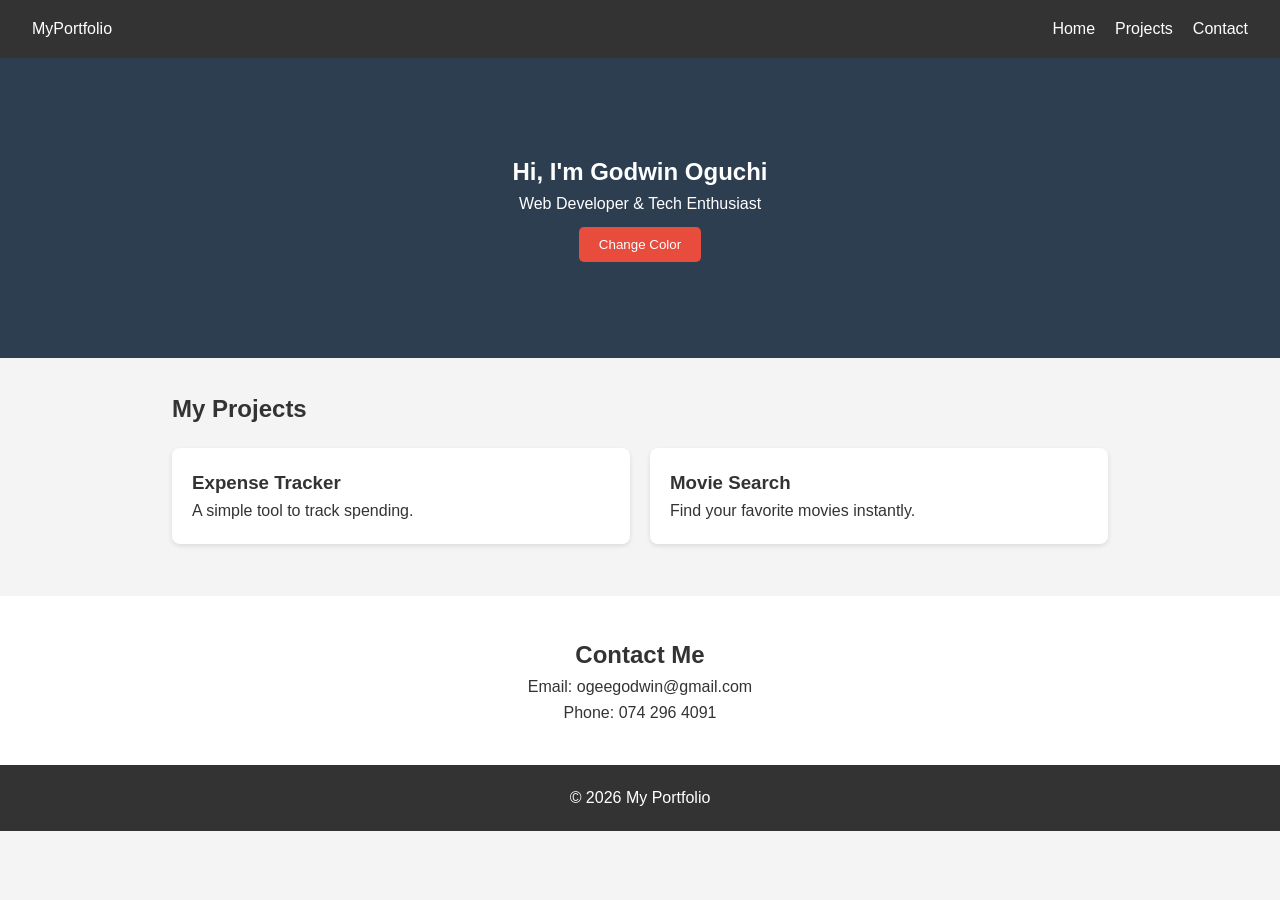
<file: index.html>
<!DOCTYPE html>
<html lang="en">
<head>
    <meta charset="UTF-8">
    <meta name="viewport" content="width=device-width, initial-scale=1.0">
    <title>Godwin's Portfolio</title>
    <link rel="stylesheet" href="style.css">
</head>
<body>

  <nav>
    <div class="logo">MyPortfolio</div>
    <ul>
      <li><a href="#home">Home</a></li>
      <li><a href="#projects">Projects</a></li>
      <li><a href="#contact">Contact</a></li>
    </ul>
  </nav>

  <section id="home" class="hero">
    <div class="hero-content">
      <h1>Hi, I'm Godwin Oguchi</h1>
      <p>Web Developer & Tech Enthusiast</p>
      <button id="colorBtn">Change Color</button>
    </div>
  </section>

  <section id="projects">
    <h2>My Projects</h2>
    <div class="project-grid">
      
      <a href="expense-tracker/index.html" class="card-link">
        <div class="card">
            <h3>Expense Tracker</h3>
            <p>A simple tool to track spending.</p>
        </div>
      </a>
      
      <a href="movie-app/index.html" class="card-link">
        <div class="card">
            <h3>Movie Search</h3>
            <p>Find your favorite movies instantly.</p>
        </div>
      </a>

    </div>
  </section>

  <section id="contact">
    <h2>Contact Me</h2>
    <p>Email: ogeegodwin@gmail.com</p>
    <p>Phone: 074 296 4091</p>
  </section>

  <footer>
    <p>© 2026 My Portfolio</p>
  </footer>

  <script src="script.js"></script>
</body>
</html>
</file>
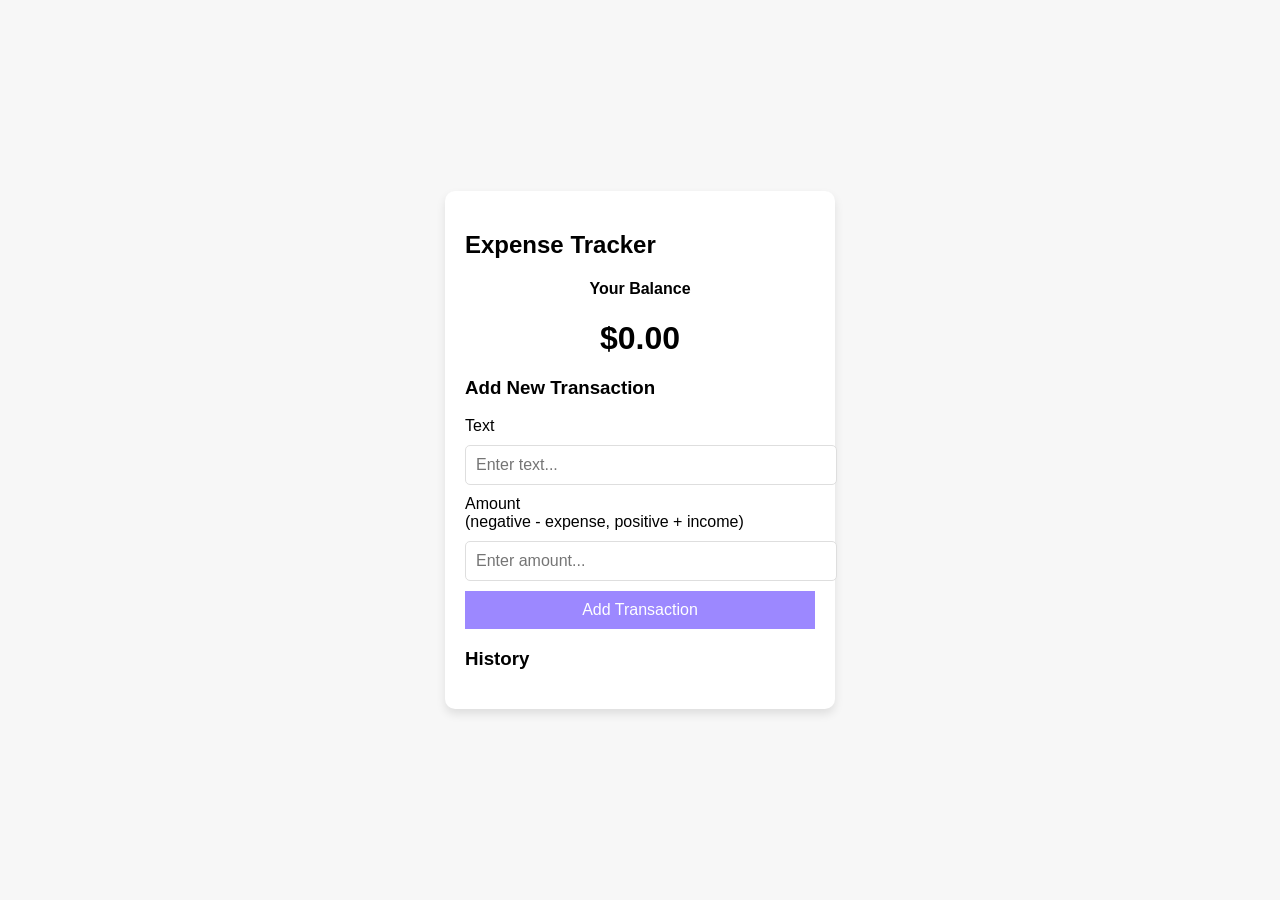
<file: EXPENSE TRACKER/index.html>
<!DOCTYPE html>
<html lang="en">
<head>
    <meta charset="UTF-8">
    <meta name="viewport" content="width=device-width, initial-scale=1.0">
    <title>Expense Tracker</title>
    <link rel="stylesheet" href="style.css">
</head>
<body>

    <div class="container">
        <h2>Expense Tracker</h2>
        
        <div class="balance-container">
            <h4>Your Balance</h4>
            <h1 id="balance">$0.00</h1>
        </div>

        <h3>Add New Transaction</h3>
        <form id="form">
            <div class="form-control">
                <label>Text</label>
                <input type="text" id="text" placeholder="Enter text..." />
            </div>
            <div class="form-control">
                <label>Amount <br>(negative - expense, positive + income)</label>
                <input type="number" id="amount" placeholder="Enter amount..." />
            </div>
            <button class="btn">Add Transaction</button>
        </form>

        <h3>History</h3>
        <ul id="list" class="list">
            </ul>
    </div>

    <script src="script.js"></script>
</body>
</html>
</file>
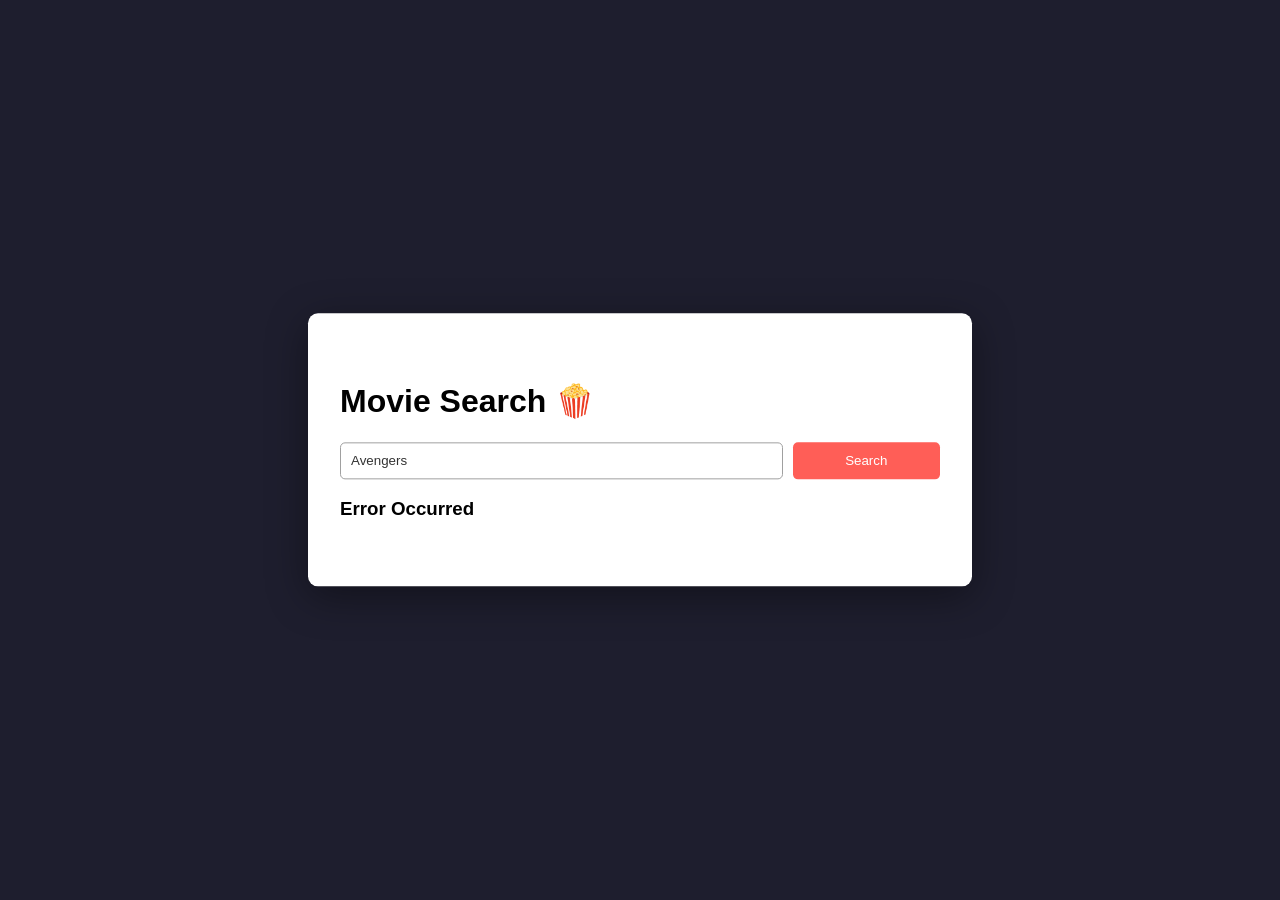
<file: movie-app/index.html>
<!DOCTYPE html>
<html lang="en">
<head>
    <meta charset="UTF-8">
    <meta name="viewport" content="width=device-width, initial-scale=1.0">
    <title>Movie Search</title>
    <link rel="stylesheet" href="style.css">
</head>
<body>

    <div class="container">
        <h1>Movie Search 🍿</h1>
        
        <div class="search-container">
            <input type="text" id="movie-name" placeholder="Enter movie name..." value="Avengers">
            <button id="search-btn">Search</button>
        </div>

        <div id="result">
            </div>
    </div>

    <script src="script.js"></script>
</body>
</html>
</file>
<file: style.css>
* {
    margin: 0;
    padding: 0;
    box-sizing: border-box;
    font-family: Arial, sans-serif;
}

body {
    background-color: #f4f4f4;
    color: #333;
    line-height: 1.6;
}

nav {
    background-color: #333;
    color: white;
    display: flex;
    justify-content: space-between;
    padding: 1rem 2rem;
    align-items: center;
}

nav ul {
    list-style: none;
    display: flex;
    gap: 20px;
}

nav a {
    color: white;
    text-decoration: none;
}

.hero {
    background-color: #2c3e50;
    color: white;
    height: 300px;
    display: flex;
    justify-content: center;
    align-items: center;
    text-align: center;
}

.hero button {
    padding: 10px 20px;
    margin-top: 10px;
    cursor: pointer;
    background-color: #e74c3c;
    color: white;
    border: none;
    border-radius: 5px;
}

#projects {
    padding: 2rem;
    max-width: 1000px;
    margin: 0 auto;
}

.project-grid {
    display: grid;
    grid-template-columns: repeat(auto-fit, minmax(250px, 1fr));
    gap: 20px;
    margin-top: 20px;
}

.card-link {
    text-decoration: none;
    color: inherit;
    display: block;
}

.card {
    background: white;
    padding: 20px;
    border-radius: 8px;
    box-shadow: 0 2px 5px rgba(0,0,0,0.1);
    transition: transform 0.2s;
    height: 100%;
}

.card:hover {
    transform: translateY(-5px);
}

#contact {
    text-align: center;
    padding: 40px;
    background: white;
    margin-top: 20px;
}

footer {
    text-align: center;
    padding: 20px;
    background-color: #333;
    color: white;
}

/* Mobile Responsiveness */
@media (max-width: 600px) {
    nav {
        flex-direction: column;
        gap: 10px;
        text-align: center;
    }

    nav ul {
        flex-direction: column;
        gap: 10px;
    }

    .hero {
        height: 250px;
    }

    .project-grid {
        grid-template-columns: 1fr;
    }
}
</file>
<file: EXPENSE TRACKER/style.css>
body {
    background-color: #f7f7f7;
    font-family: Arial, sans-serif;
    display: flex;
    align-items: center;
    justify-content: center;
    min-height: 100vh;
    margin: 0;
}

.container {
    background-color: #fff;
    width: 350px;
    padding: 20px;
    border-radius: 10px;
    box-shadow: 0 5px 10px rgba(0,0,0,0.1);
}

h1 { margin: 0; }

.balance-container {
    text-align: center;
    margin: 20px 0;
}

input {
    border: 1px solid #dedede;
    border-radius: 5px;
    display: block;
    font-size: 16px;
    padding: 10px;
    width: 100%;
    margin: 10px 0;
}

.btn {
    background-color: #9c88ff;
    color: white;
    border: 0;
    display: block;
    font-size: 16px;
    padding: 10px;
    width: 100%;
    cursor: pointer;
    margin-top: 10px;
}

/* Styling for the Dynamic List Items */
.list {
    list-style-type: none;
    padding: 0;
}

.list li {
    background-color: #fff;
    box-shadow: 0 2px 5px rgba(0,0,0,0.1);
    display: flex;
    justify-content: space-between;
    padding: 10px;
    margin: 10px 0;
    border-right: 5px solid #2ecc71; /* Green for income */
}

.list li.minus {
    border-right: 5px solid #c0392b; /* Red for expense */
}
</file>
<file: movie-app/style.css>
body {
    padding: 0;
    margin: 0;
    background-color: #1e1e2e; /* Dark Mode background */
    font-family: 'Poppins', sans-serif;
}

.container {
    width: 90vw;
    max-width: 600px;
    padding: 3em 2em;
    background-color: #ffffff;
    font-size: 16px;
    border-radius: 10px;
    position: absolute;
    transform: translate(-50%, -50%);
    top: 50%;
    left: 50%;
    box-shadow: 0 10px 40px rgba(0,0,0,0.4);
}

.search-container {
    display: grid;
    grid-template-columns: 9fr 3fr; /* Input takes 9 parts, Button takes 3 */
    gap: 10px;
}

input {
    padding: 10px;
    border: 1px solid #a0a0a0;
    border-radius: 5px;
    color: #333;
}

button {
    background-color: #ff5e57;
    border: none;
    border-radius: 5px;
    color: #ffffff;
    cursor: pointer;
}

/* We will inject this HTML later, but we style it now */
.info {
    position: relative;
    display: grid;
    grid-template-columns: 4fr 8fr;
    margin-top: 1.2em;
    gap: 20px;
}

.poster {
    width: 100%;
    border-radius: 10px;
}

h2 {
    text-align: center;
    font-size: 1.5em;
    font-weight: 600;
    letter-spacing: 0.06em;
    color: #333;
    margin-bottom: 1.2em;
}

/* Tags for Genre */
.genre div {
    border: 1px solid #8d99ae;
    border-radius: 3px;
    padding: 5px;
    margin: 0 5px 5px 0;
    display: inline-block;
    color: #8d99ae;
}
</file>
